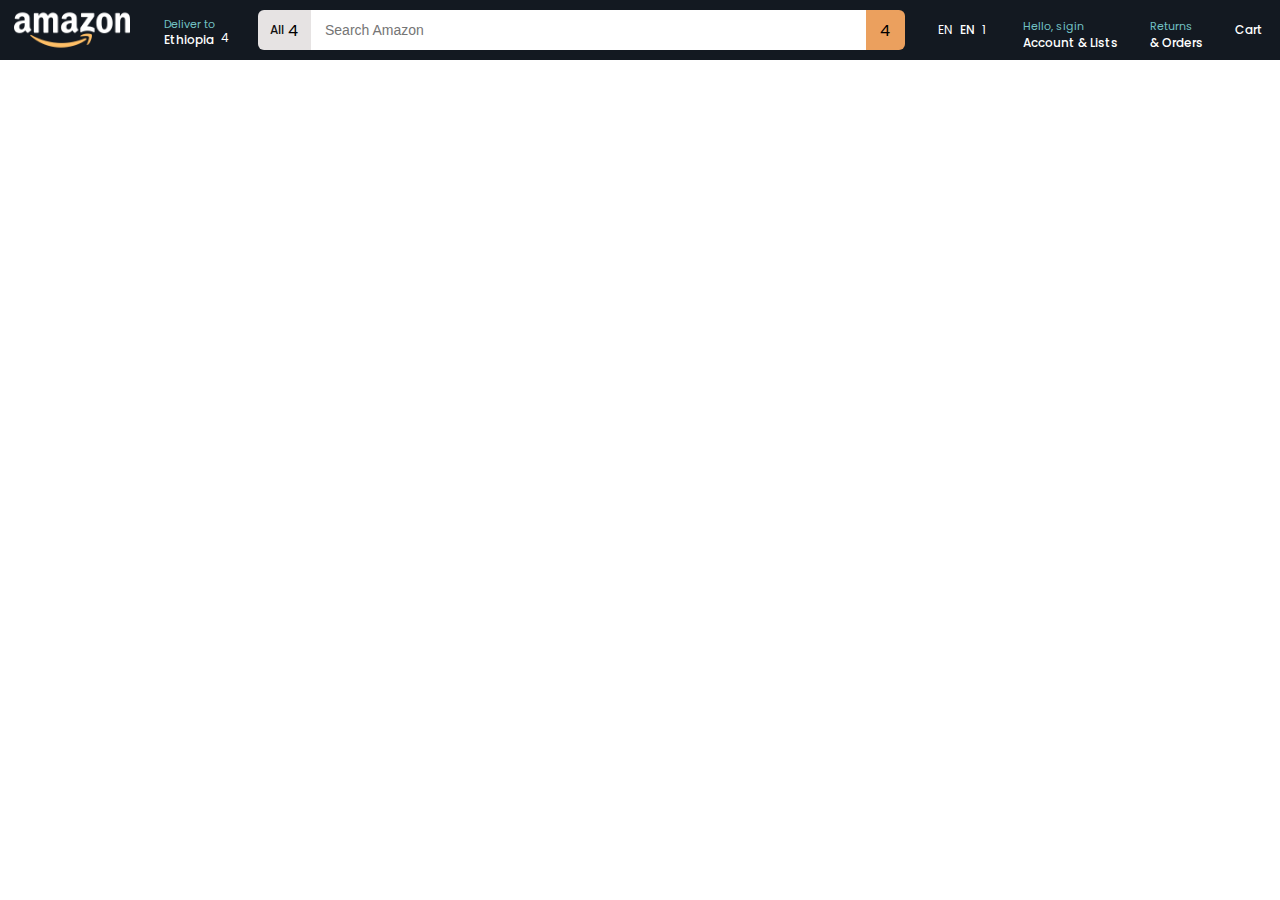
<file: components/nav.html>
<!DOCTYPE html>
<html lang="en">
  <head>
    <meta charset="UTF-8" />
    <meta name="viewport" content="width=device-width, initial-scale=1.0" />
    <link rel="stylesheet" href="nav.css" />
    <title>Document</title>
  </head>
  <body>
    <div class="top-bar">
      <div class="nav-left">
        <a href="/" class="nav-logo">
          <img src="/amazon.png" alt="Amazon" />
        </a>
        <a href="/" class="nav-deliver border-white">
          <div>
            <span class="small-txt">Deliver to</span>
            <p>Ethiopia</p>
          </div>
          <i class="downarrow-icon">4</i>
        </a>
      </div>

      <div class="nav-fill">
        <div class="search-left">
          <p>All</p>
          <i class="downarrow-icon">4</i>
        </div>
        <div class="search-fill">
          <input type="text" placeholder="Search Amazon" />
        </div>
        <div class="search-right">
          <i class="search-icon">4</i>
        </div>
      </div>

      <div class="nav-right">
        <div class="nav-lang border-white">
          <a>
            <i class="country-flag-icon flag">EN</i>
            <p>EN</p>
            <i class="dropdown-arrow">1</i>
          </a>
        </div>

        <div class="btn-cta border-white">
          <span class="small-txt">Hello, sigin</span>
          <p>Account &amp; Lists</p>
        </div>

        <div class="return border-white">
          <span class="small-txt">Returns</span>
          <p>&amp; Orders</p>
        </div>

        <div class="btn-cart border-white">
          <i class="addToCart"></i>
          <p>Cart</p>
        </div>
      </div>
    </div>
  </body>
</html>
</file>
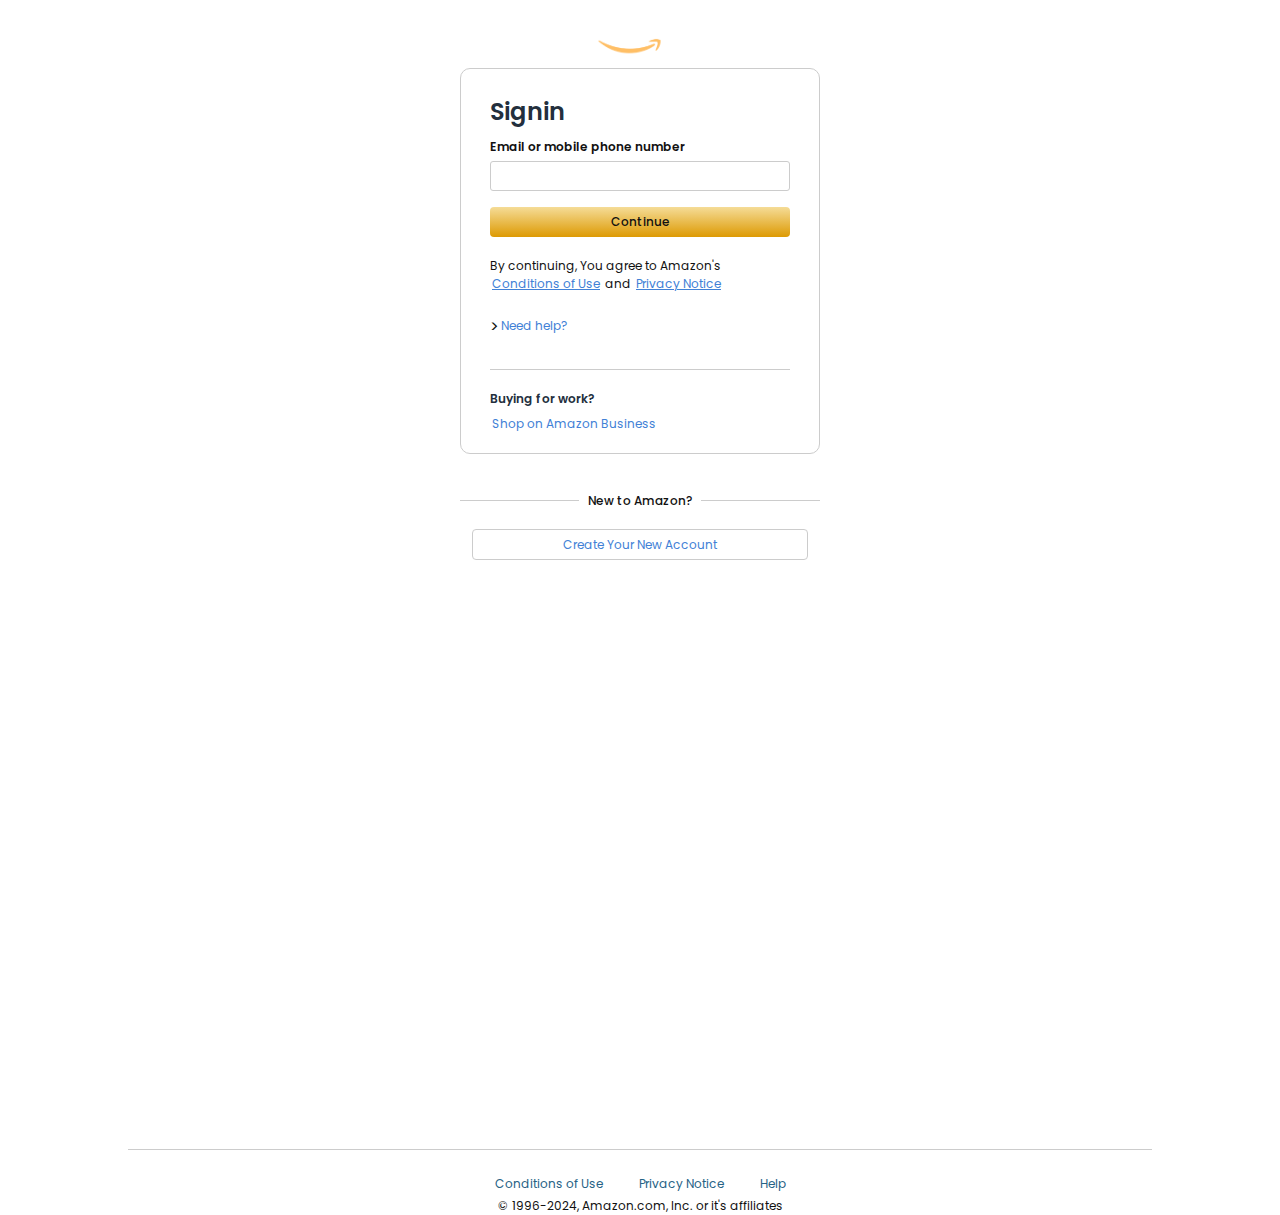
<file: pages/signin.html>
<!DOCTYPE html>
<html lang="en">
  <head>
    <meta charset="UTF-8" />
    <meta name="viewport" content="width=device-width, initial-scale=1.0" />
    <meta name="viewport" content="width=device-width, initial-scale=1.0" />

    <link
      rel="icon"
      href="https://upload.wikimedia.org/wikipedia/commons/4/4a/Amazon_icon.svg"
    />

    <link rel="import" href="../index.html" />
    <link rel="import" href="./signup.html" />
    <link rel="stylesheet" href="../style.css" />

    <title>
      Online Shopping site: Shop Online for Mobiles, Books, Watches, Shoes and
      More
    </title>
  </head>
  <body>
    <div class="signin-page">
      <div class="wrapper-signin">
        <a href="../index.html"
          class="logo-sign">
          <img src="../amazon.png" alt="Amazon" />
        </a>
        <div class="signin-form">
          <form action="">
            <h3 class="sign-title">Signin</h3>
            <label for="email">Email or mobile phone number</label>
            <input
              type="text"
              name="Email"
              id="email"
              placeholder=""
              required
            />
            <button class="sign-btn_cta">Continue</button>
            <div class="agree-container">
              By continuing, You agree to Amazon's
              <a href="/">Conditions of Use</a> and
              <a href="/">Privacy Notice</a>
            </div>

            <div class="need-help">
              <i>></i>
              <a href="/">Need help?</a>
            </div>

            <div class="hr-sign-line"></div>

            <div class="for-work">
              <h3>Buying for work?</h3>
              <a href="/">Shop on Amazon Business</a>
            </div>
          </form>
          <div class="create-acc">
            <div class="new-acc">
              <div class="hr-sign_line">
              </div>
              <div class="new-to_txt">
                <p>New to Amazon?</p>
              </div>
              <div class="hr-sign_line">
              </div>
            </div>
            <a href="/signup.html" class="white-sign_btn">Create Your New Account</a>
          </div>
        </div>
      </div>

      <div class="sign-conditions">
        <div class="hr-sign-line shadow"></div>
        <div class="condition-items">
          <ul>
            <li><button>Conditions of Use</button></li>
            <li><button>Privacy Notice</button></li>
            <li><button>Help</button></li>
          </ul>
        </div>
        <p class="copy-right_txt">&copy; 1996-2024, Amazon.com, Inc. or it's affiliates</p>
      </div>
    </div>
  </body>
</html>
</file>
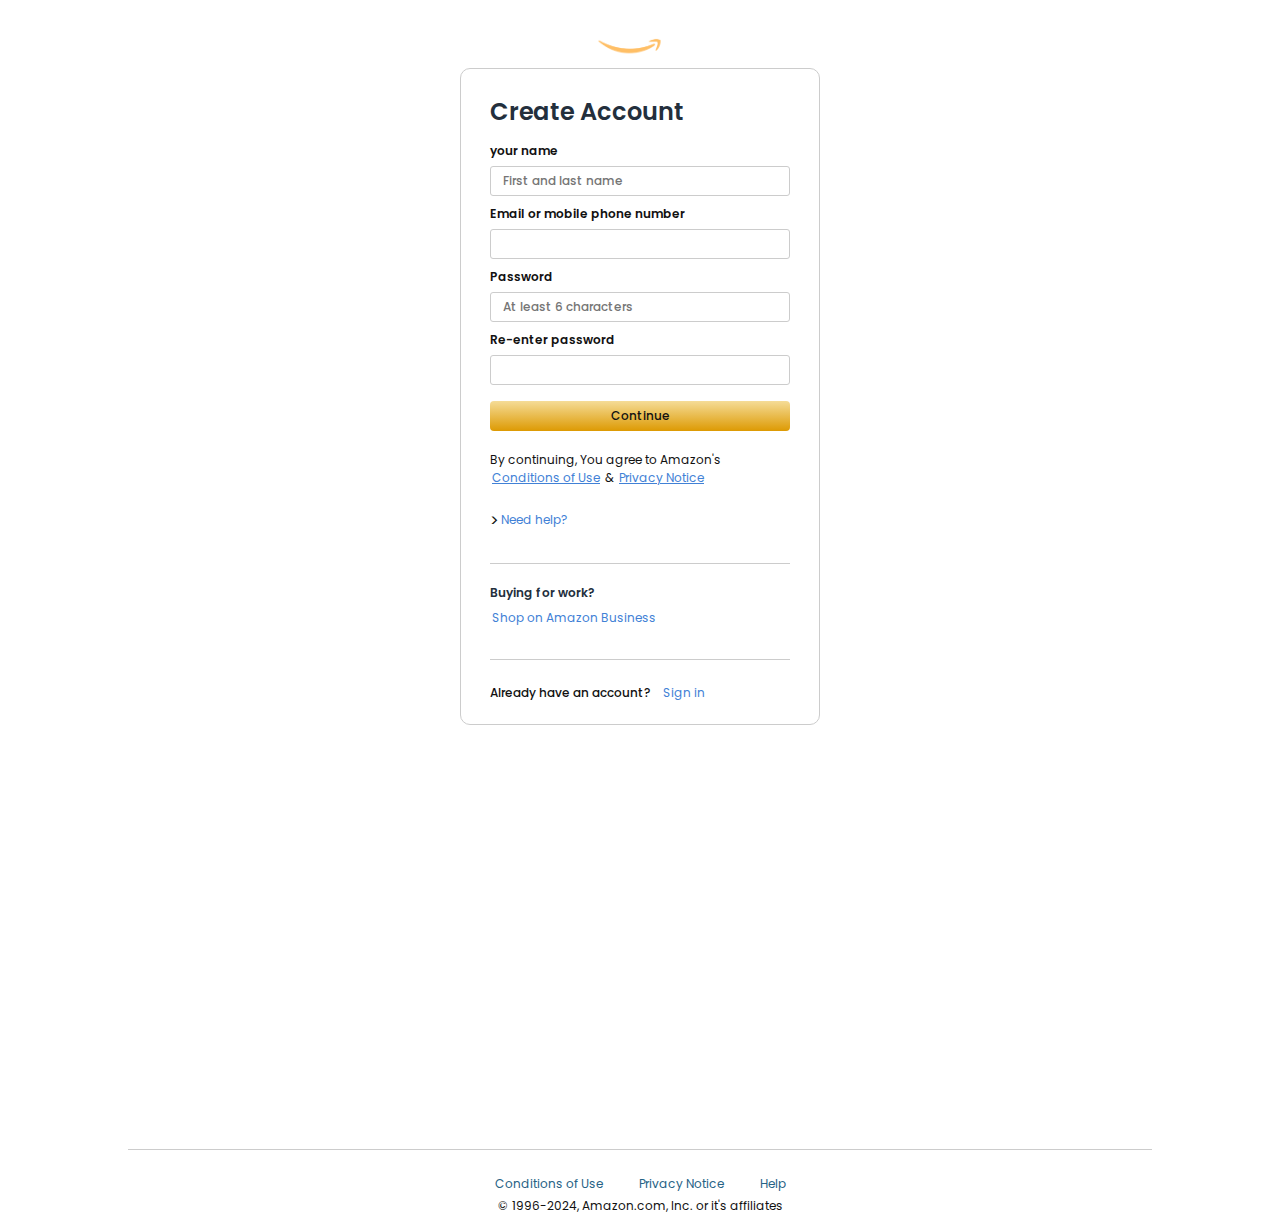
<file: pages/signup.html>
<!DOCTYPE html>
<html lang="en">
  <head>
    <meta charset="UTF-8" />
    <meta name="viewport" content="width=device-width, initial-scale=1.0" />
    <meta name="viewport" content="width=device-width, initial-scale=1.0" />

    <link
      rel="icon"
      href="https://upload.wikimedia.org/wikipedia/commons/4/4a/Amazon_icon.svg"
    />

    <link rel="import" href="../index.html" />
    <link rel="import" href="signin.html" />
    <link rel="stylesheet" href="../style.css" />

    <title>
      Online Shopping site: Shop Online for Mobiles, Books, Watches, Shoes and
      More
    </title>
  </head>
  <body>
    <div class="signin-page">
      <div class="wrapper-signin">
        <a href="../index.html" class="logo-sign">
          <img src="../amazon.png" alt="" />
        </a>
        <div class="signin-form">
          <form action="">
            <h3 class="sign-title">Create Account</h3>
            <div class="inpu-form">
              <div class="name">
                <label for="name">your name</label>
                <input
                  type="text"
                  name="name"
                  id="email"
                  placeholder="First and last name"
                  required
                />
              </div>
              <div class="signup-email">
                <label for="email">Email or mobile phone number</label>
                <input
                  type="text"
                  name="Email"
                  id="email"
                  placeholder=""
                  required
                />
              </div>
              <div>
                <label for="password">Password</label>
                <input
                  type="password"
                  name="password"
                  id="password"
                  placeholder="At least 6 characters"
                  required
                />
              </div>
              <div>
                <label for="re-enter">Re-enter password</label>
                <input
                  type="password"
                  name="re-enter"
                  id="re-enter"
                  placeholder=""
                  required
                />
              </div>
            </div>

            <button class="sign-btn_cta">Continue</button>

            <div class="agree-container">
              By continuing, You agree to Amazon's
              <a href="/">Conditions of Use</a> &amp;
              <a href="/">Privacy Notice</a>
            </div>

            <div class="need-help">
              <i>></i>
              <a href="/">Need help?</a>
            </div>

            <div class="hr-sign-line"></div>

            <div class="for-work">
              <h3>Buying for work?</h3>
              <a href="/">Shop on Amazon Business</a>
            </div>

            <div class="hr-sign-line shadow"></div>

            <div class="have-acc">
              <p>Already have an account?</p>
              <a href="signin.html">Sign in</a>
            </div>
          </form>
        </div>
      </div>

      <div class="sign-conditions">
        <div class="hr-sign-line shadow"></div>
        <div class="condition-items">
          <ul>
            <li><button>Conditions of Use</button></li>
            <li><button>Privacy Notice</button></li>
            <li><button>Help</button></li>
          </ul>
        </div>
        <p class="copy-right_txt">
          &copy; 1996-2024, Amazon.com, Inc. or it's affiliates
        </p>
      </div>
    </div>
  </body>
</html>
</file>
<file: components/nav.css>
@import url("https://fonts.googleapis.com/css2?family=Poppins:wght@400;500;600;700&display=swap");

* {
  box-sizing: border-box;
}

body {
  margin: 0;
  padding: 0;
  font-family: "Poppins", sans-serif;
}

/* Reusable css */

a {
  font-family: "Poppins", sans-serif;
  font-size: 12px;
  font-weight: 400;
  font-style: normal;
  padding: 4px 2px;
  color: #ffffff;
  text-decoration: none;
}

/* a:hover {
    text-decoration: underline;
  } */

li {
  list-style: none;
}

.small-txt {
    font-weight: 400;
    font-size: 11px;
    line-height: 20px;
    color: rgb(113 192 195);
}

.border-white {
  padding: 5px;
  border: 1.5px solid transparent;
}
.border-white:hover {
  border: 1.5px solid #fff;
}

i {
  font-style: normal;
  margin: 0;
}
h1,
h2,
h3 {
  margin: 0;
  font-family: "Poppins", sans-serif;
  font-size: 20px;
  font-weight: 600;
  color: #232f3d;
}
p {
  font-family: "Poppins", sans-serif;
  font-size: 12px;
  font-weight: 500;
  margin: 0;
}

img {
    width: 100%;
    height: 100%;
    object-fit: cover;
}


.top-bar {
    display: flex;
    align-items: center;
    justify-content: space-between;
    gap: 14px;
    width: 100%;
    margin: auto;
    height: 60px;
    background-color: rgb(19,25,33);
    padding: 2px 4px;
    
}

.top-bar p {
    line-height: 12px;
    color: #ffffff;
}

.nav-left {
    display: flex;
    align-items: center;
    gap: 14px;
    height: 50px;
    padding: 4px 8px;
}
.nav-left .nav-logo{
    width: 120px;
    height: 50px;
    margin-right: 12px;
}

.nav-left .nav-deliver {
    display: flex;
    align-items: center;
}
.nav-left .nav-deliver i {
    margin-left: 6px;
    margin-top: 16px
}

.top-bar .nav-fill {
    display: flex;
    align-items: center;
    flex: 1;
    width: 100%;    
    border: 1px solid transparent;
    border-radius: 7px;
    overflow: hidden;
    /* height: 40px; */
}
.nav-fill:hover {
    border: 1px solid rgb(235,160,94);
    border-radius: 7px;
    overflow: hidden;
}

.top-bar .search-left {
    display: flex;
    align-items: center;
    height: 40px;
    background-color: rgb(230, 227, 227);
    padding: 4px 12px;
}

.top-bar .search-left p {
    color: #111;
}


.search-left i {
    padding-left: 4px;
}

.nav-fill .search-fill {
    display: flex;
    width: 100%;
    height: 40px;
}


.nav-fill .search-fill input{
    width: 100%;
    border: none;
    outline: none;
    padding: 6px 14px;
    font-size: 14px;
    font-weight: 400;
    color: #524f4f;
    line-height: 20px;
}

.nav-fill .search-right {
    display: flex;
    align-items: center;
    height: 40px;
    background-color: rgb(235,160,94);
    padding: 4px 14px;
}


.nav-right {
    display: flex;
    align-items: center;
    gap: 14px;
    margin: 0px 4px;
    height: 50px;
}
.nav-right .nav-lang a {
    display: flex;
    align-items: center;
    padding: 4px 8px;
}
.nav-right .nav-lang a p {
    padding: 4px 8px;
}

.nav-right .btn-cta {
    padding: 4px 8px;
}
.nav-right .return {
    padding: 4px 8px;
}
.nav-right .btn-cart {
    padding: 4px 8px;
}
</file>
<file: style.css>
@import url("https://fonts.googleapis.com/css2?family=Poppins:wght@400;500;600;700&display=swap");

/*
https://m.media-amazon.com/images/G/31/gno/sprites/nav-sprite-global-1x-hm-dsk-reorg._CB405936311_.png
*/

html{
  scroll-behavior: smooth;
}


* {
  box-sizing: border-box;
}

body {
  margin: 0;
  padding: 0;
  font-family: "Poppins", sans-serif;
  background-color: rgb(225, 247, 247);
}

/* Reusable css */

a {
  font-family: "Poppins", sans-serif;
  font-size: 12px;
  font-weight: 400;
  font-style: normal;
  padding: 4px 2px;
  color: #ffffff;
  text-decoration: none;
}

/* a:hover {
  text-decoration: underline;
} */

button {
  border: none;
  cursor: pointer;
  color: #ffffff;
}

ul , li {
  padding: 0;
  margin: 0;
}


li {
  list-style: none;
  /*    transition: border 0.4s;  */
}

.border-white {
  padding: 5px;
  border: 1.5px solid transparent;
}
.border-white:hover {
  border: 1.5px solid #fff;
}

i {
  font-style: normal;
  margin: 0;
}
h1,
h2,
h3 {
  margin: 0;
  font-family: "Poppins", sans-serif;
  font-size: 20px;
  font-weight: 600;
  color: #232f3d;
}
p {
  font-family: "Poppins", sans-serif;
  font-size: 12px;
  font-weight: 500;
  margin: 0;
}

.copy-right_txt {
  font-family: "Poppins", sans-serif;
  font-size: 12px;
  font-weight: 400;
}

.container {
  width: 97%;
  margin: auto;
}

.small-txt {
  font-size: 11px;
  color: #ccc;
  padding: 0;
  margin: 0;
}

/* Header Styles */

.header {
  align-items: center;
  width: 100%;
  height: auto;
  max-height: 100%;
  background-color: rgb(19, 25, 33);
}

.header .top-bar {
  display: flex;
  justify-content: space-between;
  align-items: center;
  width: 95%;
  height: 60px;
  margin: auto;
  color: white;
}

.top-bar .nav-left {
  display: flex;
  align-items: center;
  padding: 0 20px 0 0;
}

.nav-left .nav-logo {
  display: flex;
  align-items: center;
  width: 120px;
  height: 50px;
}

.nav-logo img {
  object-fit: cover;
  width: 100%;
  background-repeat: no-repeat;
  background-position-y: -40px;
  overflow: hidden;
}

.nav-left .nav-deliver {
  display: flex;
  align-items: center;
  margin-left: 14px;
}
.nav-left .nav-deliver div {
  margin: 0 4px 0 0;
}

.nav-left .nav-deliver i {
  margin-top: 14px;
}



.top-bar .nav-fill {
  display: flex;
  align-items: center;
  flex: 1;
  width: 100%;    
  border: 1px solid transparent;
  border-radius: 7px;
  overflow: hidden;
  /* height: 40px; */
}
.nav-fill:hover {
  border: 1px solid rgb(235,160,94);
  border-radius: 7px;
  overflow: hidden;
}

.top-bar .search-left {
  display: flex;
  align-items: center;
  height: 40px;
  background-color: rgb(230, 227, 227);
  padding: 4px 12px;
}

.top-bar .search-left p , i {
  color: #111;
}


.search-left i {
  padding-left: 16px;
}

.nav-fill .search-fill {
  display: flex;
  width: 100%;
  height: 40px;
}


.nav-fill .search-fill input{
  width: 100%;
  border: none;
  outline: none;
  padding: 6px 14px;
  font-size: 14px;
  font-weight: 400;
  color: #524f4f;
  line-height: 20px;
}

.nav-fill .search-right {
  display: flex;
  align-items: center;
  height: 40px;
  background-color: rgb(235,160,94);
  padding: 4px 14px;
}



.nav-fill .search-right {
  /* border-radius:  0 3px 3px 0; */
  align-items: center;
  padding: 10px 14px 10px 14px;
  cursor: pointer;
  background-color: rgb(235, 160, 94);
  color: black;
  overflow: hidden;
}

.sub-menu {
  padding: 12px 24px;
  display: none;
  flex-direction: column;
  align-items: center;
  gap: 4px;
  position: absolute;
  top: 50px;
  left: -150px;
  width: 100%;
  /* height: 420px; */
  background-color: #ffffff;
  color: #111;
  z-index: 1000;
}
.sub-menu .lang{
  
}
.sub-menu .signup{

}

.sub-menu h2 {
  font-size: 16px;
}
.sub-menu a {
  color: #11181f;
}
.sub-menu a:hover {
  text-decoration: 1px solid #11181f underline;
}

.sub-menu_bottom {
  display: flex;
  justify-content: space-between;
  width: 100%;
  padding: 14px 20px;
  margin-top: 17px;
}

.btn-cta:hover .sub-menu.signup{
  display: flex;
}
.btn-cta:hover .sub-menu.lang{
  display: flex;
}



.top-bar .nav-right {
  position: relative;
  display: flex;
  align-items: center;
  margin: 0 0 0 4px;
}

.nav-right .nav-lang {
  position: relative;
  display: flex;
  align-items: center;
  padding: 10px 16px;
}
.nav-right .nav-lang a {
  display: flex;
  align-items: center;
  font-style: normal !important;
  font-weight: 400;
}
.nav-right .nav-lang .flag {
  font-style: normal !important;
  margin-right: 8px;
  /* font-weight: 400; */
}
.nav-right .nav-lang .english {
  display: flex;
  gap: 4px;
  margin-left: 4px;
  align-items: center;
}

.acc-list {
  display: flex;
  gap: 4px;
}
.nav-right .btn-cta {
  margin-inline: 10px;
  margin-block: auto;
}

.nav-right .return {
  margin-right: 4px;
  padding: 6px 16px;
}
.nav-right .btn-cart {
  display: flex;
  gap: 4px;
  margin-right: 4px;
  padding: 14px 16px;
}
.btn-cart i {
  color: #ffffff;
}

/* Navigation bar */

.fa-caret-down {
  color: lightgray;
}
.nav-bar {
  width: full;
  display: flex;
  align-items: center;
  padding-inline: 25px;
  background-color: rgb(35, 47, 61);
  color: #ffffff;
  height: 37px;
}

.nav-bar .menu-all {
  display: flex;
  gap: 4px;
  align-items: center;
  padding: 4px 2px;
}

#show-menu {
  color: #ffffff;
margin-left: 4px;
}

.menu-all .menubar {
  font-size: 14px;
  padding: 4px 2px;
}
.menu-all i {
  color: #ffffff;
}

.nav-bar ul {
  display: flex;
  align-items: center;
  margin: 4px 0px 4px 0px;
}
.nav-bar ul li {
  font-size: 12px;
  padding-inline: 12px;
  padding-block: 4px;
}
.nav-bar ul:first-child {
  padding-left: 0;
}


    /* SIDE-BAR NAV */
#mobile-menu {
  position: fixed;
  left: 0;
  top: 0;
  right: 0;
  bottom: 0;
  display: flex;
  width: 100%;
  height: 100vh;
  transform: translateX(-100%);
  background: rgba(0, 0, 0, 0.5);
  z-index: 12;
}
.mobile-menu_container {
  position: relative;
  width: 35%;
  height: 100%;
  background-color: #fff;
  overflow: overlay;
}
.menu-hello {
  display: flex;
  align-items: center;
  width: 100%;
  height: 62px;
  gap: 10px;
  background-color: rgb(35,47,62);
  padding: 16px;
  color: #fff;
}
.menu-profile {
  width: 36px;
  height: 36px;
  border: 1px solid #ccc;
  border-radius: 100%;
  overflow: hidden;
  padding: 2px;
}
.menu-hello h2 {
  font-size: 18px;
  color: #fff;
}

.menu {
  width: 100%;
  padding: 24px;
}

.mobile_menu a {
  position: relative;
  display: flex;
  justify-content: space-between;
  width: 100%;
  color: rgb(35, 47, 62);
}
.mobile_menu a:hover {
  text-decoration: rgb(35,47,62) underline;
}
.close-btn {
  margin: 7px 0px 0px 15px;
  height: max-content;
}
.close-btn i {
  cursor: pointer;
  /* width: 13px; */
  color: #fff;
  font-size: 24px;
}

.show-menu {
  transform: translateX(0%);
}

/* Mainbody - Banner */
.banner-container {
  position: relative;
}
.banner-image_container {
  display: flex;
  width: 100%;
  height: 100vh;
  overflow: hidden;
}

.banner-image_container .image-item {
  min-width: 100%;
  height: 100%;
}

img {
  width: 100%;
  height: 100%;
  object-fit: cover;
}

/* Btn Slider */

  /*  */

.btn-slider_left {
  position: absolute;
  top: 97px;
  left: 2px;
  transform: translateY(-50%);
}
.btn-slider_right {
  position: absolute;
  top: 2px;
  right: 2px;
  transform: translateY(-50%);
  transform: rotate(180deg);
}

.span-container {
  position: relative;
  padding: 80px 20px;
  display: flex;
  flex-direction: column;
  gap: 6px;
  border: 1px solid transparent;
  border-radius: 3px;
}

.btn {
  background-color: #111;
  padding: 1px 12px;
  margin-bottom: 8px;
}

.btn:first-child {
  transform: rotate(-45deg);
}
.btn:last-child {
  transform: rotate(45deg);
}
.span-container:active {
  border: 1px solid #ccc;
  box-shadow: -2px -2px 2px rgb(230, 227, 227),
  2px 2px 2px white;
  border-radius: 3px;
  overflow: hidden;
}

/* --Products-- */

.products-grid {
  position: relative;
  margin-top: -65vh;
  width: 100%;
  z-index: 10;
}

.products-container {
  display: grid;
  grid-template-columns: repeat(4, max-content);
  gap: 16px;
  max-width: 97%;
  margin: auto;
  padding: 18px 2px;
}

.product-container {
  position: relative;
  display: flex;
  flex-direction: column;
  width: 313px;
  background-color: #fff;
  padding:  20px 20px 40px 20px;
}

.no-names {
  width: 150px !important;
  height: 140px !important;
}



.product-container .item-detail {
  display: grid;
  grid-template-columns: repeat(2, max-content);
  justify-content: center;
  gap: 30px 16px;
  flex: 1;
  width: 100%;
  margin-block: 4px;
  padding-block: 16px;
}

.product-container .small-gap {
  gap: 2px !important;
}

.row-span {
  gap: 40px 4px !important;
}



/* make col-span = 2 */
.full-span_product {
  grid-column: 1 / span 3;
  width: 100% !important;
  height: 150px !important;
}

.prime-container {
  height: 100%;
}

.join-prime_span {
  width: 100%;
  height: 94%;
}

.small-span_product {
  width: 90px !important;
  height: 84px !important;
}

.product-container .product-image_container {
  width: 130px;
  height: 120px;
}

.product-image_container .sub-title {
  font-size: 11px;
  font-weight: 500;
}

.product-container .link-light {
  position: absolute;
  bottom: 2px;
  left: 20px;
  margin: 4px 0;
  padding: 4px 0;
  color: rgb(25, 105, 105);
  font-weight: 400;
}
.product-container .link-light:hover {
  text-decoration: underline;
}

/* TODAY'S DEALS */

.today-deal .deals-image {
  width: 280px;
  height: 180px;
}

.today-deal .deals-title {
  display: flex;
  align-items: center;
}
.today-deal .off-deals {
  display: flex;
}

    /* MAIN PRODUCTS */

.main-products {
  position: relative;
  width: 100%;
  height: 260px;
  background-color: white;
  padding: 14px 18px;
  margin: 18px 0;
}
.main-products .main-image_items {
  display: flex;
  width: 100%;
  height: 87%;
  gap: 12px;
  overflow-x: hidden;
}

.main-image_items:hover {
  overflow-x: auto;
  transition: 3000s ease-in;
}

/* .main-products .small-slide_btn {
  position: absolute;
  display: flex;
  align-items: center;
  top: 50%;
} */
.main-products:hover .right_btn, .left_btn {
  display: block;
}
.main-products:hover .left_btn {
  display: block;
}


.left_btn {
  display: none;
  position: absolute;
  top: 50%;
left: 18px;
    transform: translateY(-50%);
    border: 1px solid #ccc;
    border-right: 0;
    border-radius: 0 5px 5px 0;
    padding: 30px 15px;
  cursor: pointer;
transition: 1000s ease-out;

}




.right_btn {
  display: none; 
  position: absolute;
  top: 50%;
right: 18px;
    transform: translateY(-50%);
    border: 1px solid #ccc;
    border-left: 0;
    border-radius: 5px 0 0 5px;
    padding: 30px 15px;
  cursor: pointer;

}

.main-products_title {
  display: flex;
  align-items: center;
}
.main-products_title h3 {
  margin-right: 14px;
}

    /* MAIN-IMG_ITEM => CIRCLE */

.main-img_item .circle {
  width: 180px;
  height: 180px;
  background-color: #f3f3f3;
  border-radius: 100%;
  overflow: hidden;
}
.main-img_item {
  width: 180px;
  height: 180px;
  background-color: #f3f3f3;
  /* border-radius: 100%; */
  overflow: hidden;
}

.sign-section {
  position: relative;
  width: 100%;
  height: 150px;
  background-color: white;
}

.home-signin {
  position: absolute;
  display: flex;
  flex-direction: column;
  align-items: center;
  justify-content: center;
  height: auto;
  top: 50%;
  left: 50%;
  transform: translate(-50%, -50%);
}

.sign-btn_cta {
  padding: 6px 90px;
  border: none;
  cursor: pointer;
  border-radius: 4px;
  background: linear-gradient(to top, #dd9a03, #f5dc97);
  color: black;
  color: #111;
  font-size: 12px;
  font-weight: 500;
  margin-top: 12px;
}

.home-signin .signup-sect {
  display: flex;
  align-items: center;
}

.signup-sect a {
    color: black;
    font-size: 11px;
    font-weight: 400;
    margin-right: 4px;
}



    /* FOOTER */

section .footer {
  position: relative;
  width: 100%;
  height: auto;
}

.footer h3 {
  font-size: 14px;
  color: white;
}

button {
  border: none;
  padding: 0;
  background-color: inherit;
  font-family: "Poppins", sans-serif;
  font-size: 12px;
  font-weight: 400;

}
.footer button {
  background-color: inherit;
  color: #fff;
}

.footer .footer-top,
.footer-bottom {
  position: relative;
  display: flex;
  flex-direction: column;
  align-items: center;
  justify-content: center;
  color: white;
}
.footer-top {
  background-color: #232f3d;
}

.footer-top .back-to_top {
  width: 100%;
  color: #ffffff;
  padding: 10px 24px;
  text-align: center;
  background-color: #445469;
}

.footer-top .footer-top_articles {
  display: grid;
  grid-template-columns: repeat(4, max-content);
  gap: 126px;
  color: #ffffff;
  margin-top: 24px;
  padding: 20px 14px;
}

.footer ul {
  margin: 0;
  padding: 0;
  line-height: 26px;
  margin-top: 10px;
}

.footer-top .choose-country_container {
  display: flex;
  align-items: center;
  align-items: center;
  margin-bottom: 18px;
}

.choose-country {
  display: flex;
  align-items: center;
  border: 1px solid #ccc;
  border-radius: 4px;
  padding: 3px 12px;
  margin-right: 12px;
}
.choose-country i {
  color: #ffffff;
}

.img-usa {
  width: 24px !important;
}

.footer-top_logo {
  width: 80px;
  height: 50px;
  margin-right: 80px;
}

.choose-country a {
  margin-inline: 8px;
  padding-inline: 4px;
  color: white;
}

.horizontal-line {
  width: 100%;
  height: 1px;
  background-color: #4f4653;
  margin: 30px 0px 20px 0px;
}

.footer-bottom {
  display: flex;
  justify-content: center;
  width: 100%;
  height: auto;
  padding: 14px 0;
  background-color: #11181f;
  text-align: center;
}
.footer-bottom .footer-bottom_container {
  width: 1030px;
  max-width: 1030px;
  color: #ffffff;
  margin: 18px 0 6px;
  padding: 3px 14px;
  text-align: left;
}

.footer-bottom .btm-articles_container {
  display: grid;
  grid-template-columns: repeat(7, max-content);
  gap: 60px;
  width: 100%;
  /* height: max-content; */
  padding: 10px 0;
  font-family: "Poppins", sans-serif;
  font-size: 11px;
  font-weight: 700;
}

.btm-articles_container article {
  width: 90px;
  height: 100%;
}
.footer li:hover, li > button:hover, .btm-articles_container > article:hover {
  text-decoration: solid #ccc underline;
  cursor: pointer;
}

/* FOTTER-BOTTOM */

.btm-articles_container article p {
  font-family: "Poppins", sans-serif;
  font-size: 11px;
  font-weight: 500;
  line-height: 14px;
  color: #ccc;
}


.conditions-container .condition-items ul {
  display: flex;
  align-items: center;
  gap: 12px;
}



/* SIGIN & SIGNUP PAGE */

/* SIGIN-PAGE */
.signin-page {
  position: relative;
  width: 100%;
  height: 135vh;
  background-color: #ffffff;
  color: #111;
}

.wrapper-signin {
  position: absolute;
  left: 50%;
  top: 0%;
  display: flex;
  flex-direction: column;
  align-items: center;
  justify-content: center;
  transform: translateX(-50%);
  width: 360px;
  height: auto;
}

.wrapper-signin .logo-sign {
  margin-top: 10px;
  margin-bottom: 8px;
  padding: 4px;
  width: 125px;
  height: 50px;
}


.signin-form form {
  display: flex;
  flex-direction: column;
  width: 100%;
  /* height: 100%; */
  padding: 18px 29px;
  border: 1px solid #ccc;
  border-radius: 10px;
}

form .sign-title{
  font-size: 24px;
  font-weight: 600;
  line-height: 22px;
  margin-block: 14px;
}

form label {
  font-size: 12px;
  font-weight: 600;
  line-height: 20px;
}

form input {
  width: 100%;
  height: 30px;
  border: 1px solid #ccc;
  border-radius: 3px;
  color: #5a6572;
  font-family: "Poppins", sans-serif;
  font-size: 12px;
  font-weight: 500;
  line-height: 20px;
  padding: 4px 12px;
  margin-block: 4px;
}

/* form #email::placeholder {
  color: #232f3d;
  font-size: 12px;
  font-weight: 500;
  line-height: 20px;
  padding: 8px 4px;
} */

.signin-form .agree-container {
  margin-block: 20px;
  font-size: 12px;
  font-weight: 400;

}
.signin-form a {
  /* font-size: 12px; */
  font-weight: 400;
  color: #4181d6;
}
.agree-container a {
  text-decoration: underline;
}

.signin-form .need-help {
  display: flex;
  align-items: center;
}

.signin-form .for-work h3 {
  font-size: 12px;
  font-weight: 600;
  margin-bottom: 2px;
}

.signin-form .create-acc {
  text-align: center;
  margin: 16px 0;
}

.white-sign_btn {
  padding: 6px 90px;
  border: 1px solid #ccc;
  cursor: pointer;
  border-radius: 4px;
  background: #ffffff;
  color: #111;
  font-size: 12px;
  font-weight: 500;
  margin-top: 12px;
}

.hr-sign-line {
  width: 100%;
  height: 1px;
  background-color: #ccc;
  margin: 30px 0px 20px 0px;
}

/*  Small line  */

.hr-sign_line {
  width: 33%;
  height: 1px;
  background-color: #ccc;
  margin: 30px 0px 30px 0px;
}
                  /* task for tomorrow */
/* .shadow {
  box-shadow: ;
} */

.sign-conditions {
  position: absolute;
  bottom: 0;
  left: 50%;
  transform: translateX(-50%);
  width: 80%;
  text-align: center;
}
.sign-conditions .condition-items ul {
  display: flex;
  align-items: center;
  justify-content: center;
  padding-inline: 8px;
  margin: 0
}
.condition-items ul button {
  padding: 4px 18px;
  background-color: white;
  color: rgb(38, 98, 133);
}

.have-acc {
  display: flex;
  align-items: center;
  gap: 10px;
}

.create-acc .new-acc {
  display: flex;
  align-items: center;
  justify-content: space-between;
  gap: 4px;
}
.new-acc .new-to_txt {
  /* font-weight: 400; */
  padding: 0px 4px
}
</file>
